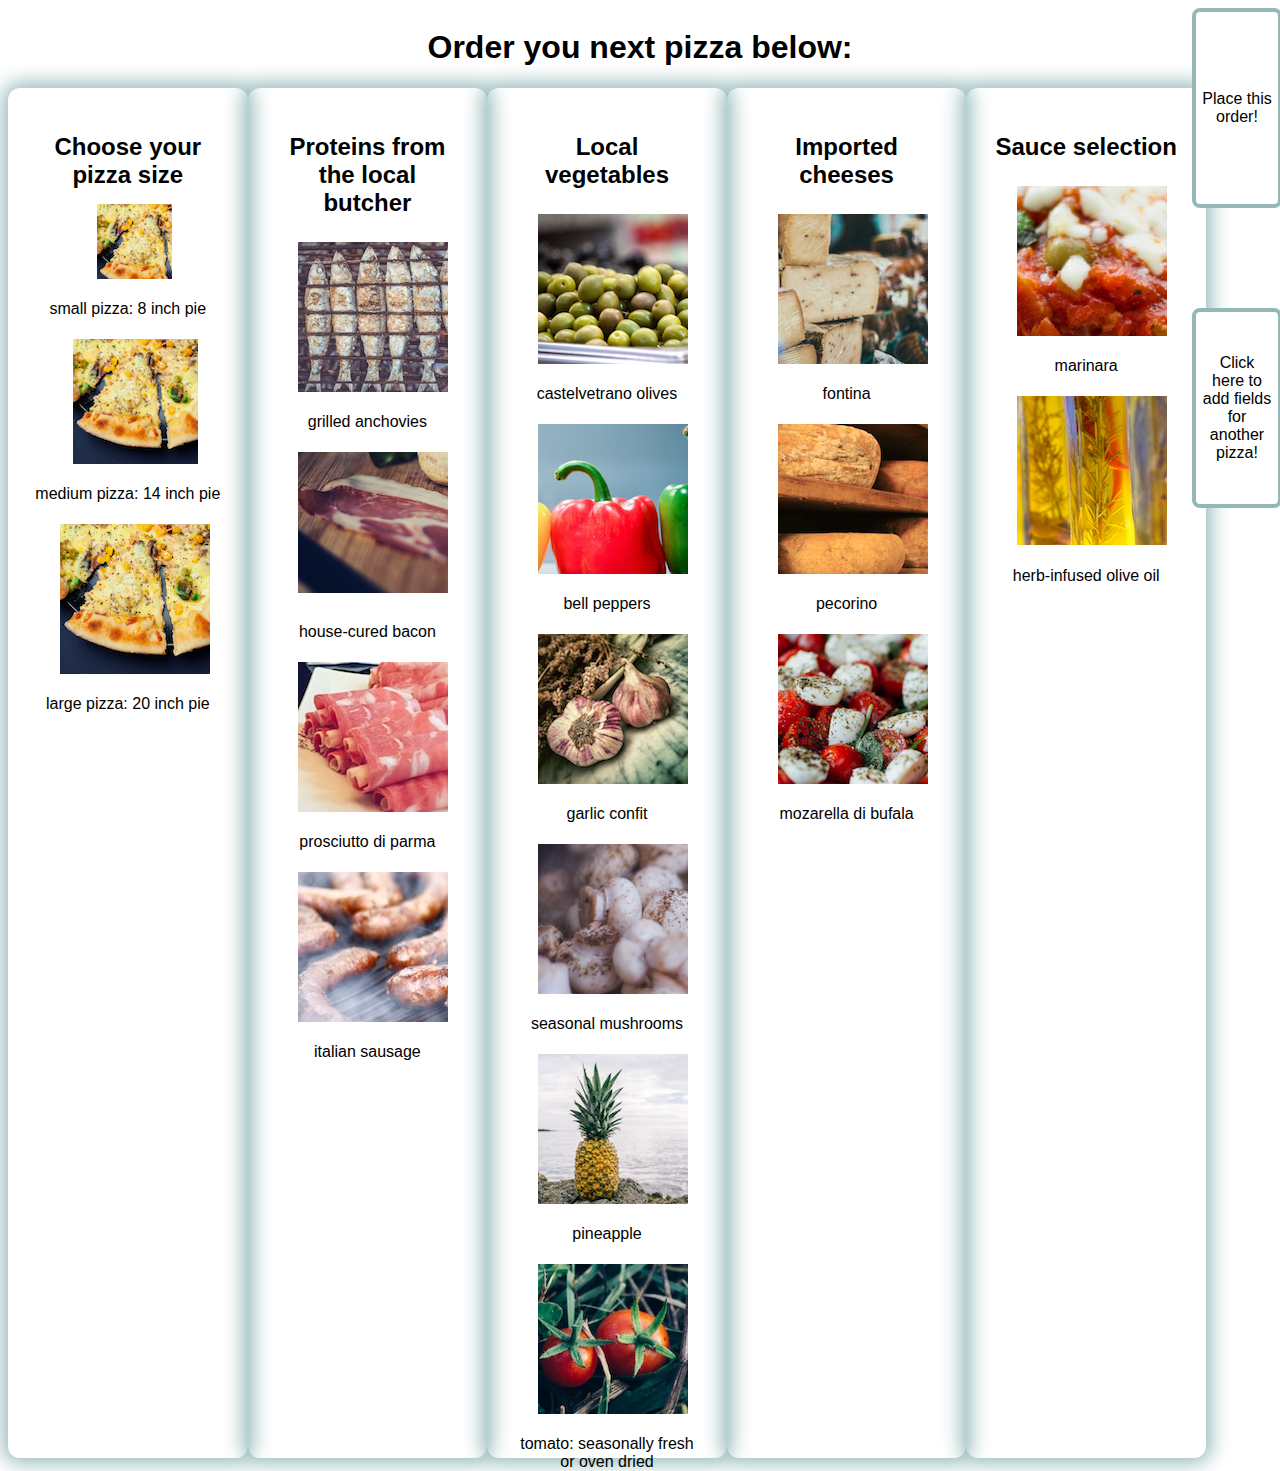
<file: index.html>
<!DOCTYPE html>
<html>
<head>
	<script type="text/javascript" src="js/jquery-1.12.0.min.js"></script>
	<script type="text/javascript" src="js/scripts.js"></script>
	<link rel="stylesheet" type="text/css" href="css/styles.css">
	<title>Pizzaiolo Pizza Pie</title>
</head>
<body>
	<div class="main">
		<form class="pizza-selections">
			<div class="input-wrapper set-one">
				<h1>Order you next pizza below:</h1>
				<div class="size">
					<h2>Choose your pizza size</h2>
					<input id="small" type="radio" name='inches' class='pizza-size' value='6.00'>
					<label for="small" id="smallImg" class="pizza-size"></label>
					<p class="pizza-size">small pizza: 8 inch pie</p>
					<input id="medium" type="radio" name='inches' class='pizza-size' value='12.00'>
					<label for="medium" id="mediumImg" class="pizza-size"></label>
					<p class="pizza-size">medium pizza: 14 inch pie</p>
					<input id="large" type="radio" name='inches' class='pizza-size' value='18.00'>
					<label for="large" id="largeImg" class="pizza-size"></label>
					<p class="pizza-size">large pizza: 20 inch pie</p>
				</div>

				<div class="meat">
					<h2>Proteins from the local butcher</h2>
					<input id="anchovies" type="checkbox" name='anchovies' class='pizza-item' value='2.50'>
					<label for="anchovies" id='anchoviesImg' class="pizza-item"></label>
					<p class="pizza-size">grilled anchovies</p>
					<input type="checkbox" id="bacon" name='bacon' class='pizza-item' value='3.00'>
					<label for="bacon" id='baconImg' class="pizza-item"></label>
					<p class="pizza-size">house-cured bacon</p>
					<input type="checkbox" id="prosciutto" name='prosciutto' class='pizza-item' value='4.25'>
					<label for="prosciutto" id='prosciuttoImg' class="pizza-item"></label>
					<p class="pizza-size">prosciutto di parma</p>
					<input type="checkbox" id="sausage" name='sausage' class='pizza-item' value='2.50'>
					<label for="sausage" id='sausageImg' class="pizza-item"></label>
					<p class="pizza-size">italian sausage</p>
				</div>

				<div class='veg'>
					<h2>Local vegetables</h2>
					<input type="checkbox" id="olives" name='olives' class='pizza-item' value='3.22'>
					<label for="olives" id='olivesImg' class="pizza-item" ></label>
					<p class="pizza-size">castelvetrano olives</p>
					<input type="checkbox" id="peppers" name='peppers' class='pizza-item' value='3.22'>
					<label for="peppers" id='peppersImg' class="pizza-item" ></label>
					<p class="pizza-size">bell peppers</p>
					<input type="checkbox" id="garlic" name='garlic' class='pizza-item' value='3.22'>
					<label for="garlic" id='garlicImg' class="pizza-item" ></label>
					<p class="pizza-size">garlic confit</p>
					<input type="checkbox" id="mushroom" name='mushroom' class='pizza-item' value='3.22'>
					<label for="mushroom" id='mushroomImg' class="pizza-item" ></label> 
					<p class="pizza-size">seasonal mushrooms</p>
					<input type="checkbox" id="pineapple" name='pineapple' class='pizza-item' value='3.22'>
					<label for="pineapple" id='pineappleImg' class="pizza-item" ></label> 
					<p class="pizza-size">pineapple</p>
					<input type="checkbox" id="tomato" name='tomato' class='pizza-item' value='3.22'>
					<label for="tomato" id='tomatoImg' class="pizza-item" ></label> 
					<p class="pizza-size">tomato: seasonally fresh or oven dried</p>
				</div>

				<div class="cheese">
					<h2>Imported cheeses</h2>
					<input type="checkbox" id="fontina" name='fontina' class='pizza-item' value='3.00'>
					<label for="fontina" id='fontinaImg' class="pizza-item"></label> 
					<p class="pizza-size">fontina</p>
					<input type="checkbox" id="pecorino" name='pecorino' class='pizza-item' value='3.00'>
					<label for="pecorino" id='pecorinoImg' class="pizza-item"></label> 
					<p class="pizza-size">pecorino</p>
					<input type="checkbox" id="mozzarella" name='mozzarella' class='pizza-item' value='3.00'>
					<label for="mozzarella" id='mozzarellaImg' class="pizza-item"></label> 
					<p class="pizza-size">mozarella di bufala</p>
				</div>

				<div class="sauce">
					<h2>Sauce selection</h2>
					<input type="checkbox" id="marinara" name='marinara' class='pizza-item' value='3.22'>
					<label for="marinara" id='marinaraImg' class="pizza-item"></label> 
					<p class="pizza-size">marinara</p>
					<input type="checkbox" id="olive-oil" name='olive-oil' class='pizza-item' value='3.22'>
					<label for="olive-oil" id='olive-oilImg' class="pizza-item"></label> 
					<p class="pizza-size">herb-infused olive oil</p>
				</div>
			</div>
			
			<button class="order">Place this order!</button>
		</form>
		<div class="receipt">
			<ul class="output"></ul>
		</div>
		<button class="add-fields">Click here to add fields for another pizza!</button>
	</div>
</body>
</html>
</file>
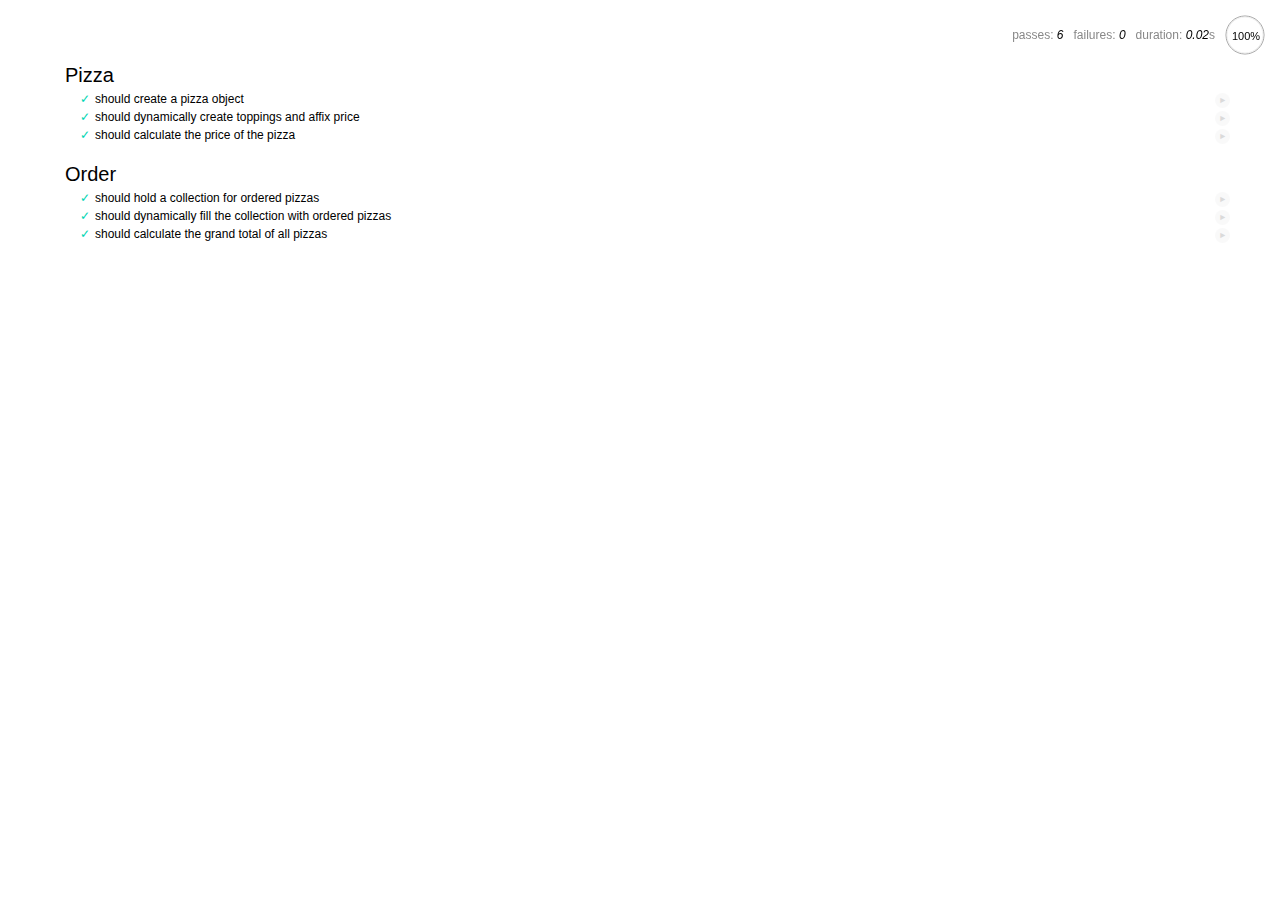
<file: spec/spec_runner.html>
<html>
<head>
  <title>Mocha spec runner</title>
  <link rel="stylesheet" href="mocha.css">
</head>
<body>
  <div id="mocha"></div>
  <script src="../js/jquery-1.12.0.min.js"></script>
  <script src="../js/scripts.js"></script>
  <script src="mocha.js"></script>
  <script src="chai.js"></script>
  <script>mocha.setup('bdd');</script>
  <script src="specs.js"></script>
  <script>
    expect = chai.expect;
    mocha.checkLeaks();
    mocha.globals(['jQuery']);
    mocha.run();
  </script>
</body>
</html>
</file>
<file: css/styles.css>
* {
	font-family: arial;
}

div.main {
	width: 100%;
}
form.pizza-selections {
	width: 100%;
	font-size: 1em;
}

div.input-wrapper {
	width: 100%;
	float: left;
}
h1 {
	text-align: center;
}

div.size, div.meat, div.veg, div.cheese, div.sauce {
	height: 1320px;
	width: 15%;
	float: left;
	margin: 0%;
	padding: 25px;
	box-shadow: 0px 0px 20px 5px #94b8b8;
	text-align: center;
	border-radius: 12px;
}


input.pizza-size, input.pizza-item {
	opacity: 0;
	position: absolute;
}

#smallImg, #smallImg1 {
background: url(../img/small-pizza.jpg);
  background-repeat: no-repeat;	
  text-indent: -999em;
  border: 5px solid white;
  width: 75px;
  height: 75px;
  display: block;
  margin-top: -10px;
  margin-left: 59px;
}

#mediumImg, #mediumImg1 {
background: url(../img/med-pizza.jpg);
  background-repeat: no-repeat;	
  text-indent: -999em;
  border: 5px solid white;
  width: 125px;
  height: 125px;
  display: block;
  margin-top: 3px;
  margin-left: 35px;
}

#largeImg, #largeImg1 {
	background: url(../img/large-pizza.jpg);
  background-repeat: no-repeat;	
  text-indent: -999em;
  border: 5px solid white;
  width: 150px;
  height: 150px;
  display: block;
  margin-top: 3px;
  margin-left: 22px;
}

#anchoviesImg, #anchoviesImg1, #anchoviesImg2, #anchoviesImg3, #anchoviesImg4, #anchoviesImg5, #anchoviesImg6  {
	background: url(../img/anchovie.jpg);
  background-repeat: no-repeat;	
  text-indent: -999em;
  border: 5px solid white;
  width: 150px;
  height: 150px;
  display: block;
	margin-left: 11%;
}

#baconImg, #baconImg1, #baconImg2, #baconImg3, #baconImg4, #baconImg5, #baconImg6  {
	background: url(../img/bacon.jpg);
  background-repeat: no-repeat;	
  text-indent: -999em;
  border: 5px solid white;
  width: 150px;
  height: 150px;
  display: block;
	margin-left: 11%;
}

#prosciuttoImg, #prosciuttoImg1, #prosciuttoImg2, #prosciuttoImg3, #prosciuttoImg4, #prosciuttoImg5, #prosciuttoImg6  {
	background: url(../img/prosciutto.jpeg);
  background-repeat: no-repeat;	
  text-indent: -999em;
  border: 5px solid white;
  width: 150px;
  height: 150px;
  display: block;
	margin-left: 11%;
}

#sausageImg, #sausageImg1, #sausageImg2, #sausageImg3, #sausageImg4, #sausageImg5, #sausageImg6  {
	background: url(../img/sausage.jpg);
  background-repeat: no-repeat;	
  text-indent: -999em;
  border: 5px solid white;
  width: 150px;
  height: 150px;
  display: block;
	margin-left: 11%;
}

#olivesImg, #olivesImg1, #olivesImg2, #olivesImg3, #olivesImg4, #olivesImg5, #olivesImg6  {
	background: url(../img/green-olives.jpg);
  background-repeat: no-repeat;	
  text-indent: -999em;
  border: 5px solid white;
  width: 150px;
  height: 150px;
  display: block;
	margin-left: 11%;
}

#peppersImg, #peppersImg1, #peppersImg2, #peppersImg3, #peppersImg4, #peppersImg5, #peppersImg6  {
	background: url(../img/bell-pepper.jpg);
  background-repeat: no-repeat;	
  text-indent: -999em;
  border: 5px solid white;
  width: 150px;
  height: 150px;
  display: block;
	margin-left: 11%;
}

#garlicImg, #garlicImg1, #garlicImg2, #garlicImg3, #garlicImg4, #garlicImg5, #garlicImg6  {
	background: url(../img/garlic.jpg);
  background-repeat: no-repeat;	
  text-indent: -999em;
  border: 5px solid white;
  width: 150px;
  height: 150px;
  display: block;
	margin-left: 11%;
}

#mushroomImg, #mushroomImg1, #mushroomImg2, #mushroomImg3, #mushroomImg4, #mushroomImg5, #mushroomImg6  {
	background: url(../img/mushroom.jpg);
  background-repeat: no-repeat;	
  text-indent: -999em;
  border: 5px solid white;
  width: 150px;
  height: 150px;
  display: block;
	margin-left: 11%;
}

#pineappleImg, #pineappleImg1, #pineappleImg2, #pineappleImg3, #pineappleImg4, #pineappleImg5, #pineappleImg6  {
	background: url(../img/pineapple.jpeg);
  background-repeat: no-repeat;	
  text-indent: -999em;
  border: 5px solid white;
  width: 150px;
  height: 150px;
  display: block;
	margin-left: 11%;
}

#tomatoImg, #tomatoImg1, #tomatoImg2, #tomatoImg3, #tomatoImg4, #tomatoImg5, #tomatoImg6  {
	background: url(../img/tomato.jpg);
  background-repeat: no-repeat;	
  text-indent: -999em;
  border: 5px solid white;
  width: 150px;
  height: 150px;
  display: block;
	margin-left: 11%;
}

#fontinaImg, #fontinaImg1, #fontinaImg2, #fontinaImg3, #fontinaImg4, #fontinaImg5, #fontinaImg6  {
	background: url(../img/fontina.jpg);
  background-repeat: no-repeat;	
  text-indent: -999em;
  border: 5px solid white;
  width: 150px;
  height: 150px;
  display: block;
	margin-left: 11%;
}

#pecorinoImg, #pecorinoImg1, #pecorinoImg2, #pecorinoImg3, #pecorinoImg4, #pecorinoImg5, #pecorinoImg6  {
	background: url(../img/pecorino.jpg);
  background-repeat: no-repeat;	
  text-indent: -999em;
  border: 5px solid white;
  width: 150px;
  height: 150px;
  display: block;
	margin-left: 11%;
}

#mozzarellaImg, #mozzarellaImg1, #mozzarellaImg2, #mozzarellaImg3, #mozzarellaImg4, #mozzarellaImg5, #mozzarellaImg6  {
	background: url(../img/mozzarella.jpg);
  background-repeat: no-repeat;	
  text-indent: -999em;
  border: 5px solid white;
  width: 150px;
  height: 150px;
  display: block;
	margin-left: 11%;
}

#marinaraImg, #marinaraImg1, #marinaraImg2, #marinaraImg3, #marinaraImg4, #marinaraImg5, #marinaraImg6  {
	background: url(../img/red-sauce.jpg);
  background-repeat: no-repeat;	
  text-indent: -999em;
  border: 5px solid white;
  width: 150px;
  height: 150px;
  display: block;
	margin-left: 11%;
}

#olive-oilImg, #olive-oilImg1, #olive-oilImg2, #olive-oilImg3, #olive-oilImg4, #olive-oilImg5, #olive-oilImg6  {
	background: url(../img/olive-oil.jpg);
  background-repeat: no-repeat;	
  text-indent: -999em;
  border: 5px solid white;
  width: 150px;
  height: 150px;
  display: block;
	margin-left: 11%;
}

input[type="radio"]:checked + label {
    box-shadow: 0px 0px 6px 6px #85adad;
}

input[type="checkbox"]:checked + label {
    box-shadow: 0px 0px 6px 6px #85adad;
}

button.order {
	margin-left: -80px;
	position: fixed;
	float: right;
	width: 90px;
	height: 200px;
	font-size: 1em;
	background-color: #FFFFFF;
	border: 4px solid #94b8b8;
	border-radius: 8px;
}

button.add-fields {
	margin-top: 300px;
	margin-left: -80px;
	position: fixed;
	float: right;
	width: 90px;
	height: 200px;
	font-size: 1em;
	background-color: #FFFFFF;
	border: 4px solid #94b8b8;
	border-radius: 8px;
}

div.receipt {
	text-align: center;
	font-size: 2em;
	display: none;
	width: 100%;
	height: 100%;
	margin-top: 25px;
	background-color: #ffffb3;
	border-radius: 2px;
}

ul.output {
	list-style: none;
}
</file>
<file: spec/mocha.css>
@charset "utf-8";

body {
  margin:0;
}

#mocha {
  font: 20px/1.5 "Helvetica Neue", Helvetica, Arial, sans-serif;
  margin: 60px 50px;
}

#mocha ul,
#mocha li {
  margin: 0;
  padding: 0;
}

#mocha ul {
  list-style: none;
}

#mocha h1,
#mocha h2 {
  margin: 0;
}

#mocha h1 {
  margin-top: 15px;
  font-size: 1em;
  font-weight: 200;
}

#mocha h1 a {
  text-decoration: none;
  color: inherit;
}

#mocha h1 a:hover {
  text-decoration: underline;
}

#mocha .suite .suite h1 {
  margin-top: 0;
  font-size: .8em;
}

#mocha .hidden {
  display: none;
}

#mocha h2 {
  font-size: 12px;
  font-weight: normal;
  cursor: pointer;
}

#mocha .suite {
  margin-left: 15px;
}

#mocha .test {
  margin-left: 15px;
  overflow: hidden;
}

#mocha .test.pending:hover h2::after {
  content: '(pending)';
  font-family: arial, sans-serif;
}

#mocha .test.pass.medium .duration {
  background: #c09853;
}

#mocha .test.pass.slow .duration {
  background: #b94a48;
}

#mocha .test.pass::before {
  content: '✓';
  font-size: 12px;
  display: block;
  float: left;
  margin-right: 5px;
  color: #00d6b2;
}

#mocha .test.pass .duration {
  font-size: 9px;
  margin-left: 5px;
  padding: 2px 5px;
  color: #fff;
  -webkit-box-shadow: inset 0 1px 1px rgba(0,0,0,.2);
  -moz-box-shadow: inset 0 1px 1px rgba(0,0,0,.2);
  box-shadow: inset 0 1px 1px rgba(0,0,0,.2);
  -webkit-border-radius: 5px;
  -moz-border-radius: 5px;
  -ms-border-radius: 5px;
  -o-border-radius: 5px;
  border-radius: 5px;
}

#mocha .test.pass.fast .duration {
  display: none;
}

#mocha .test.pending {
  color: #0b97c4;
}

#mocha .test.pending::before {
  content: '◦';
  color: #0b97c4;
}

#mocha .test.fail {
  color: #c00;
}

#mocha .test.fail pre {
  color: black;
}

#mocha .test.fail::before {
  content: '✖';
  font-size: 12px;
  display: block;
  float: left;
  margin-right: 5px;
  color: #c00;
}

#mocha .test pre.error {
  color: #c00;
  max-height: 300px;
  overflow: auto;
}

#mocha .test .html-error {
  overflow: auto;
  color: black;
  line-height: 1.5;
  display: block;
  float: left;
  clear: left;
  font: 12px/1.5 monaco, monospace;
  margin: 5px;
  padding: 15px;
  border: 1px solid #eee;
  max-width: 85%; /*(1)*/
  max-width: calc(100% - 42px); /*(2)*/
  max-height: 300px;
  word-wrap: break-word;
  border-bottom-color: #ddd;
  -webkit-border-radius: 3px;
  -webkit-box-shadow: 0 1px 3px #eee;
  -moz-border-radius: 3px;
  -moz-box-shadow: 0 1px 3px #eee;
  border-radius: 3px;
}

#mocha .test .html-error pre.error {
  border: none;
  -webkit-border-radius: none;
  -webkit-box-shadow: none;
  -moz-border-radius: none;
  -moz-box-shadow: none;
  padding: 0;
  margin: 0;
  margin-top: 18px;
  max-height: none;
}

/**
 * (1): approximate for browsers not supporting calc
 * (2): 42 = 2*15 + 2*10 + 2*1 (padding + margin + border)
 *      ^^ seriously
 */
#mocha .test pre {
  display: block;
  float: left;
  clear: left;
  font: 12px/1.5 monaco, monospace;
  margin: 5px;
  padding: 15px;
  border: 1px solid #eee;
  max-width: 85%; /*(1)*/
  max-width: calc(100% - 42px); /*(2)*/
  word-wrap: break-word;
  border-bottom-color: #ddd;
  -webkit-border-radius: 3px;
  -webkit-box-shadow: 0 1px 3px #eee;
  -moz-border-radius: 3px;
  -moz-box-shadow: 0 1px 3px #eee;
  border-radius: 3px;
}

#mocha .test h2 {
  position: relative;
}

#mocha .test a.replay {
  position: absolute;
  top: 3px;
  right: 0;
  text-decoration: none;
  vertical-align: middle;
  display: block;
  width: 15px;
  height: 15px;
  line-height: 15px;
  text-align: center;
  background: #eee;
  font-size: 15px;
  -moz-border-radius: 15px;
  border-radius: 15px;
  -webkit-transition: opacity 200ms;
  -moz-transition: opacity 200ms;
  transition: opacity 200ms;
  opacity: 0.3;
  color: #888;
}

#mocha .test:hover a.replay {
  opacity: 1;
}

#mocha-report.pass .test.fail {
  display: none;
}

#mocha-report.fail .test.pass {
  display: none;
}

#mocha-report.pending .test.pass,
#mocha-report.pending .test.fail {
  display: none;
}
#mocha-report.pending .test.pass.pending {
  display: block;
}

#mocha-error {
  color: #c00;
  font-size: 1.5em;
  font-weight: 100;
  letter-spacing: 1px;
}

#mocha-stats {
  position: fixed;
  top: 15px;
  right: 10px;
  font-size: 12px;
  margin: 0;
  color: #888;
  z-index: 1;
}

#mocha-stats .progress {
  float: right;
  padding-top: 0;
}

#mocha-stats em {
  color: black;
}

#mocha-stats a {
  text-decoration: none;
  color: inherit;
}

#mocha-stats a:hover {
  border-bottom: 1px solid #eee;
}

#mocha-stats li {
  display: inline-block;
  margin: 0 5px;
  list-style: none;
  padding-top: 11px;
}

#mocha-stats canvas {
  width: 40px;
  height: 40px;
}

#mocha code .comment { color: #ddd; }
#mocha code .init { color: #2f6fad; }
#mocha code .string { color: #5890ad; }
#mocha code .keyword { color: #8a6343; }
#mocha code .number { color: #2f6fad; }

@media screen and (max-device-width: 480px) {
  #mocha {
    margin: 60px 0px;
  }

  #mocha #stats {
    position: absolute;
  }
}
</file>
